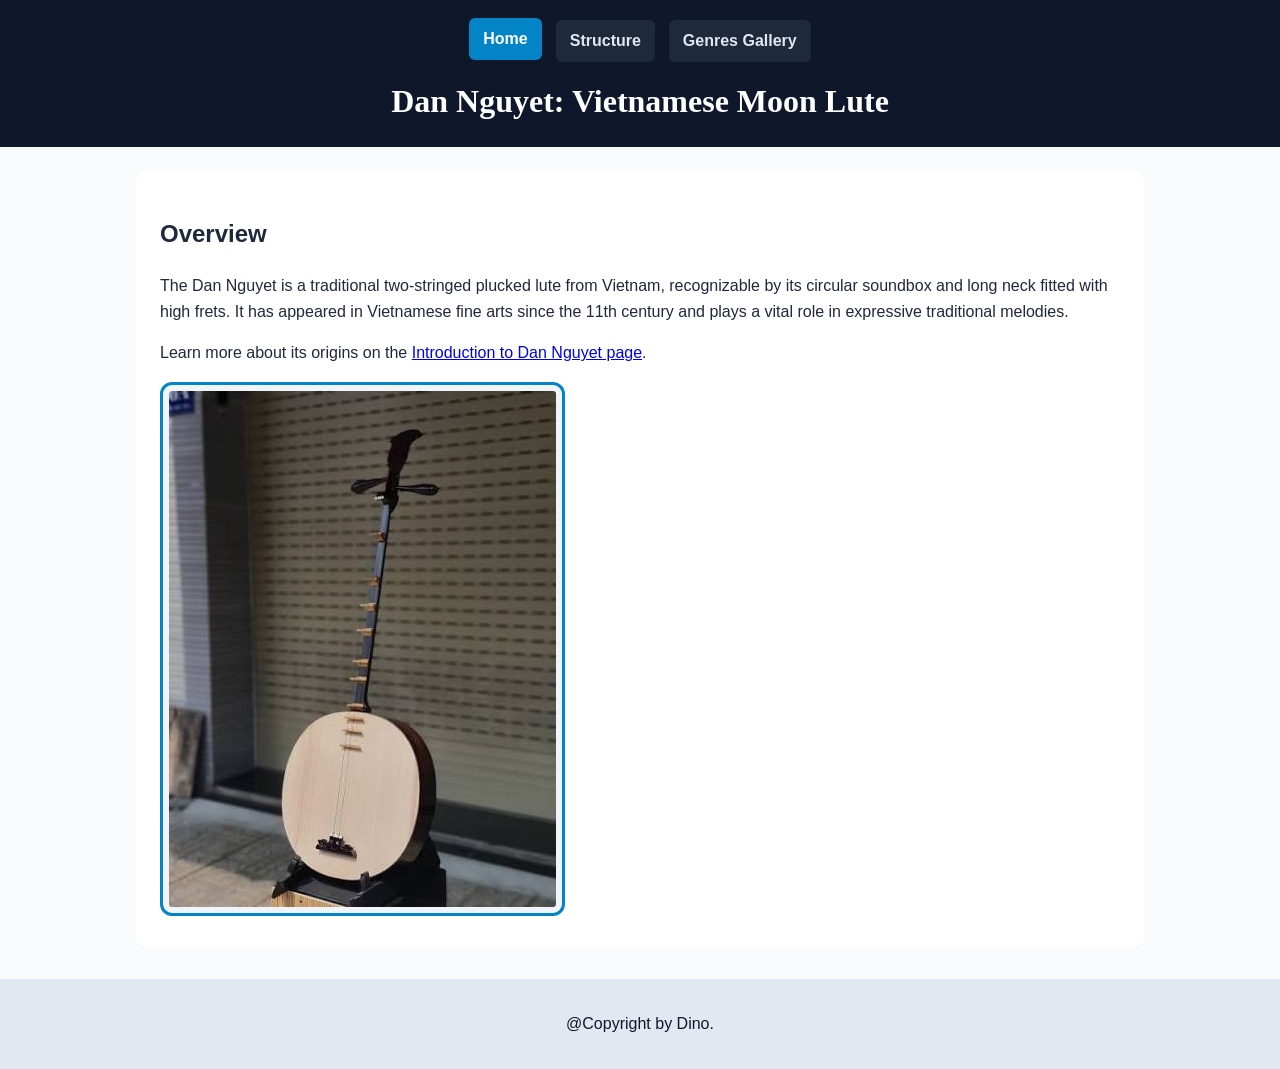
<file: index.html>
<!DOCTYPE html>
<html lang="en">

<head>
  <meta charset="utf-8">
  <meta name="viewport" content="width=device-width, initial-scale=1.0">
  <title>Home</title>
  <link rel="stylesheet" href="css/style.css">
</head>

<body>
  <a href="#main-content" class="skip-link">Skip To Main Content</a>

  <header>
    <nav aria-label="Primary Navigation">
      <ul>
        <li><a href="index.html" class="active">Home</a></li>
        <li><a href="structure.html">Structure</a></li>
        <li><a href="genres.html">Genres Gallery</a></li>
      </ul>
    </nav>
    <h1>Dan Nguyet: Vietnamese Moon Lute</h1>
  </header>

  <main id="main-content">
    <section class="intro-box">
      <h2>Overview</h2>
      <p>
        The Dan Nguyet is a traditional two-stringed plucked lute from Vietnam, recognizable by its circular soundbox
        and long neck fitted with high frets. It has appeared in Vietnamese fine arts since the 11th century and plays
        a vital role in expressive traditional melodies.
      </p>
      <p>
        Learn more about its origins on the
        <a href="https://dingdangvietnam.com/blogs/news/dan-nguy%E1%BB%87t-am-thanh-truy%E1%BB%81n-th%E1%BB%91ng-vi%E1%BB%87t-nam?srsltid=AYCX9vLr1NSXklqoB_54Txg-MhVZ1kEW-kzUD-Si0-4eekY1VU4TtNcy" target="_blank" rel="noopener noreferrer">Introduction to Dan Nguyet page</a>.
      </p>
      <img src="images/dannguyet1.jpg" alt="Traditional wooden Dan Nguyet moon lute with circular body and long neck">
    </section>
  </main>

  <footer>
    <p>@Copyright by Dino.</p>
  </footer>
</body>

</html>
</file>
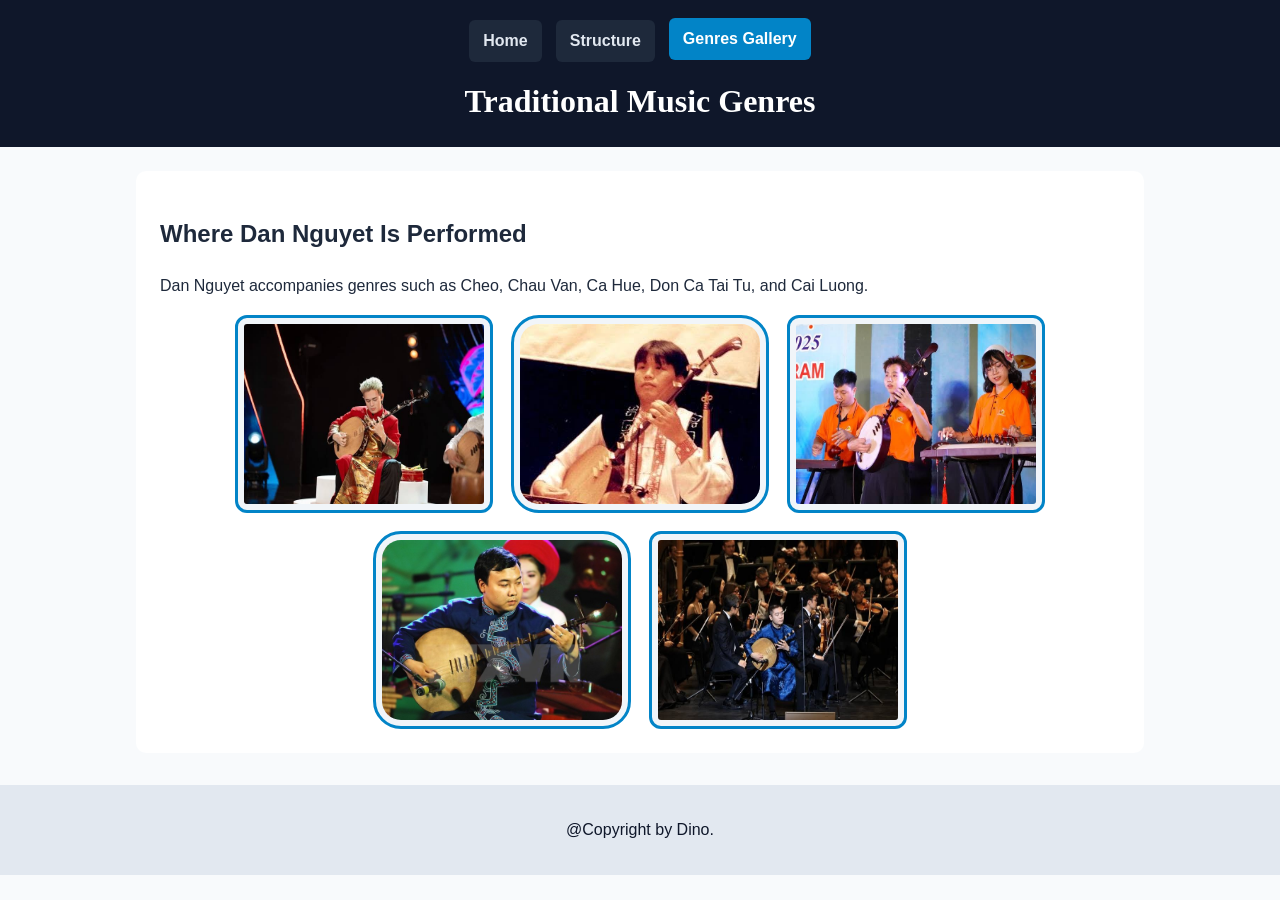
<file: genres.html>
<!DOCTYPE html>
<html lang="en">

<head>
  <meta charset="utf-8">
  <meta name="viewport" content="width=device-width, initial-scale=1.0">
  <title>Traditional Genres</title>
  <link rel="stylesheet" href="css/style.css">
</head>

<body>
  <a href="#main-content" class="skip-link">Skip To Main Content</a>

  <header>
    <nav aria-label="Primary Navigation">
      <ul>
        <li><a href="index.html">Home</a></li>
        <li><a href="structure.html">Structure</a></li>
        <li><a href="genres.html" class="active">Genres Gallery</a></li>
      </ul>
    </nav>
    <h1>Traditional Music Genres</h1>
  </header>

  <main id="main-content">
    <section class="genres-section">
      <h2>Where Dan Nguyet Is Performed</h2>
      <p>
        Dan Nguyet accompanies genres such as Cheo, Chau Van, Ca Hue, Don Ca Tai Tu, and Cai Luong.
      </p>

      <div class="flex-gallery">
        <img src="images/dannguyet5.jpg" alt="Performer in red and gold attire seated on a white stage riser playing a Dan Nguyet under stage lights">
        <img src="images/dannguyet6.jpg" alt="Musician in patterned traditional attire playing a Dan Nguyet during a stage performance">
        <img src="images/dannguyet7.jpg" alt="Young performer in an orange shirt playing a Dan Nguyet alongside traditional instruments on stage">
        <img src="images/dannguyet4.jpg" alt="Artist in an embroidered blue traditional tunic playing a Dan Nguyet on a lit stage">
        <img src="images/dannguyet8.jpg" alt="Performer in a blue traditional robe seated among orchestral and string musicians playing a Dan Nguyet">
      </div>
    </section>
  </main>

  <footer>
    <p>@Copyright by Dino.</p>
  </footer>
</body>

</html>
</file>
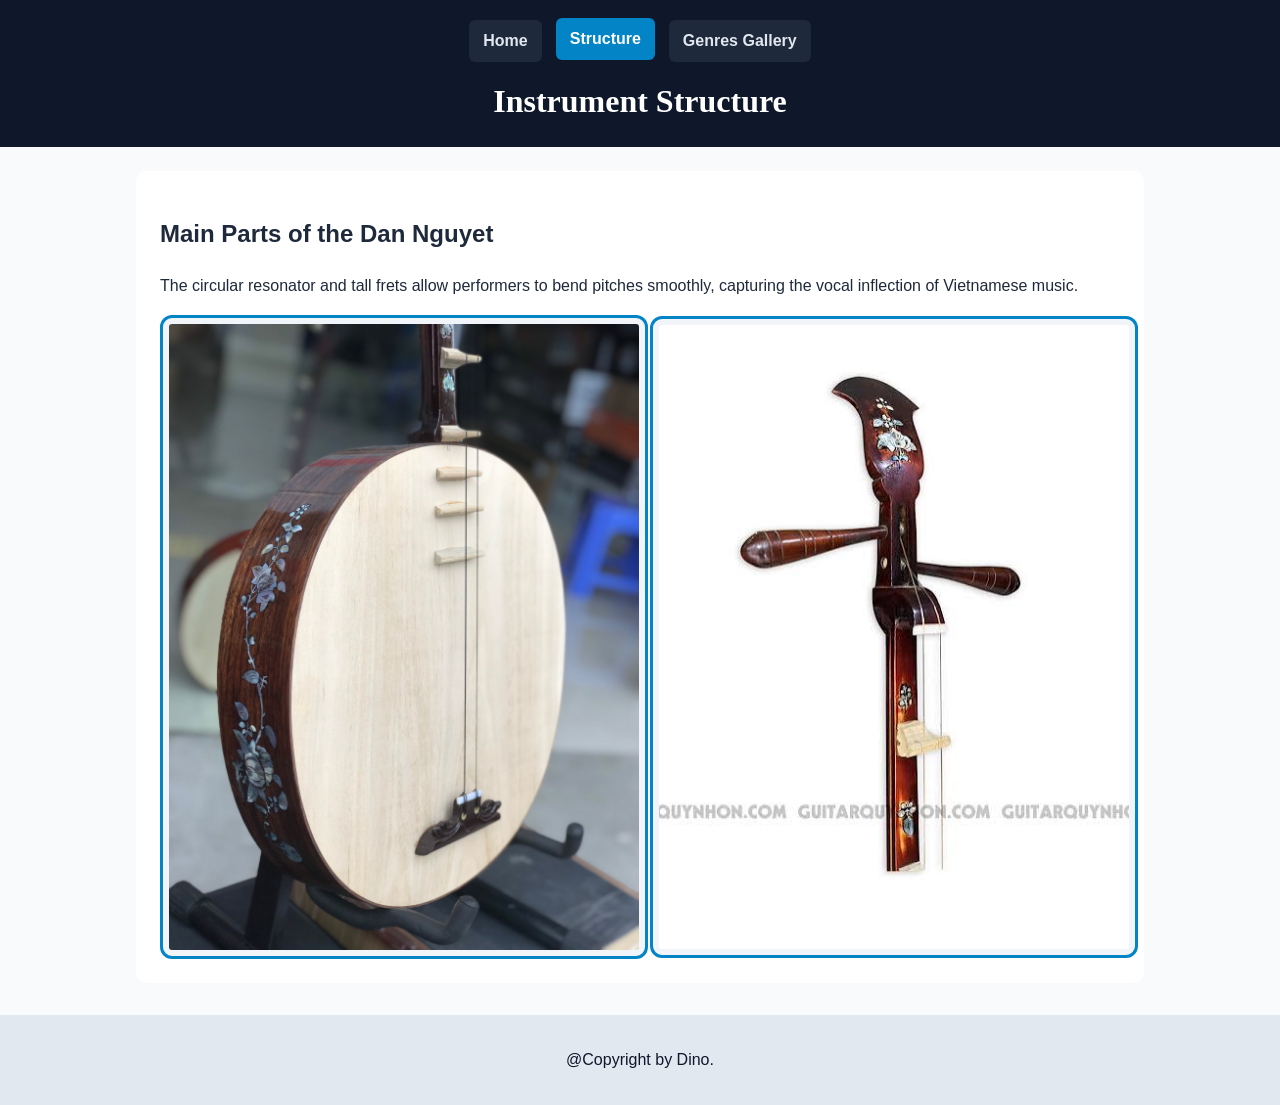
<file: structure.html>
<!DOCTYPE html>
<html lang="en">

<head>
  <meta charset="utf-8">
  <meta name="viewport" content="width=device-width, initial-scale=1.0">
  <title>Structure</title>
  <link rel="stylesheet" href="css/style.css">
</head>

<body>
  <a href="#main-content" class="skip-link">Skip To Main Content</a>

  <header>
    <nav aria-label="Primary Navigation">
      <ul>
        <li><a href="index.html">Home</a></li>
        <li><a href="structure.html" class="active">Structure</a></li>
        <li><a href="genres.html">Genres Gallery</a></li>
      </ul>
    </nav>
    <h1>Instrument Structure</h1>
  </header>

  <main id="main-content">
    <section class="structure-info">
      <h2>Main Parts of the Dan Nguyet</h2>
      <p>
        The circular resonator and tall frets allow performers to bend pitches smoothly, capturing the vocal inflection
        of Vietnamese music.
      </p>

      <div class="grid-gallery">
        <img src="images/dannguyet2.jpg" alt="Full-moon wooden soundbox of a Dan Nguyet">
        <img src="images/dannguyet3.jpg" alt="Close-up view of Dan Nguyet strings and raised frets">
      </div>
    </section>
  </main>

  <footer>
    <p>@Copyright by Dino.</p>
  </footer>
</body>

</html>
</file>
<file: css/style.css>
body {
  font-family: Arial, Helvetica, sans-serif;
  font-size: 16px;
  line-height: 1.6;
  margin: 0;
  background-color: #f8fafc;
  color: #1e293b;
}

.skip-link {
  position: absolute;
  top: -100px;
  left: 16px;
  background-color: #0f172a;
  color: #ffffff;
  padding: 10px 16px;
  border-radius: 6px;
  text-decoration: none;
  font-weight: bold;
  z-index: 1000;
  transition: top 0.2s ease;
}

.skip-link:focus {
  top: 12px;
}

header {
  background-color: #0f172a;
  color: #ffffff;
  padding: 20px 16px;
}

nav {
  margin-bottom: 14px;
}

nav ul {
  display: flex;
  flex-wrap: wrap;
  justify-content: center;
  gap: 14px;
  list-style-type: none;
  padding: 0;
  margin: 0;
}

nav a {
  display: inline-block;
  color: #e2e8f0;
  text-decoration: none;
  font-weight: bold;
  padding: 8px 14px;
  border-radius: 6px;
  background-color: #1e293b;
  transition: background-color 0.25s ease, color 0.25s ease, transform 0.25s ease;
}

nav a:hover,
nav a.active {
  background-color: #0284c7;
  color: #ffffff;
  transform: translateY(-2px);
}

h1 {
  text-align: center;
  font-family: Georgia, "Times New Roman", serif;
  margin: 10px 0 0 0;
}

main {
  max-width: 960px;
  margin: 24px auto;
  padding: 24px;
  background-color: #ffffff;
  border-radius: 10px;
}

img {
  max-width: 100%;
  height: auto;
  border: 3px solid #0284c7;
  padding: 6px;
  border-radius: 12px;
  background-color: #f1f5f9;
  transition: transform 0.25s ease, border-color 0.25s ease;
}

img:hover {
  transform: translateY(-4px);
  border-color: #0369a1;
}

.grid-gallery {
  display: grid;
  grid-template-columns: repeat(2, 1fr);
  gap: 20px;
  align-items: center;
  margin-top: 16px;
}

.flex-gallery {
  display: flex;
  flex-wrap: wrap;
  justify-content: center;
  gap: 18px;
  margin-top: 16px;
}

.flex-gallery img {
  width: 240px;
}

.flex-gallery img:nth-child(even) {
  border-radius: 28px;
}

footer {
  text-align: center;
  background-color: #e2e8f0;
  color: #0f172a;
  padding: 16px;
  margin-top: 32px;
}
</file>
